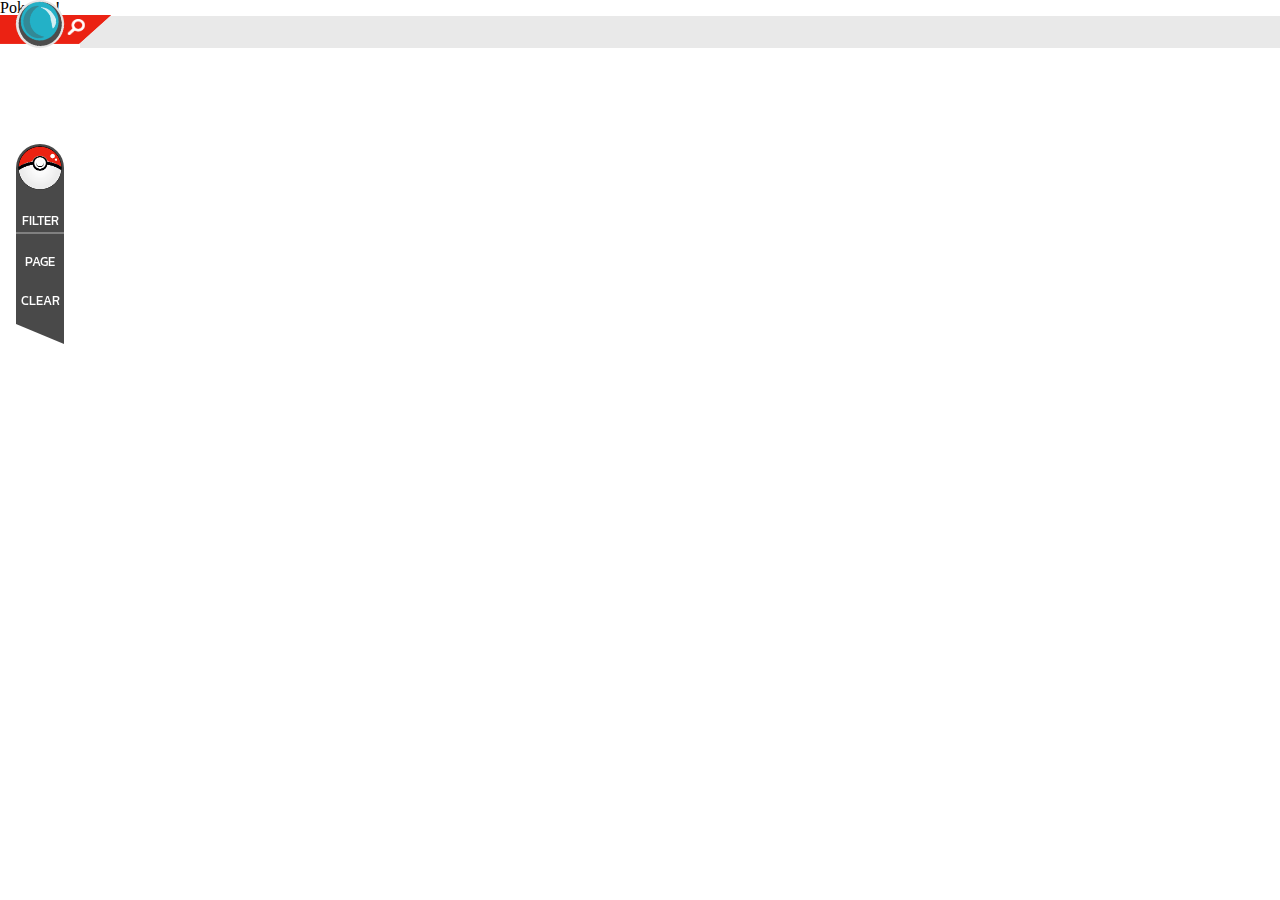
<file: index.html>
<!DOCTYPE html>
<html lang="en">

<head>
    <meta charset="UTF-8">
    <meta name="viewport" content="width=device-width, initial-scale=1.0">
    <meta http-equiv="X-UA-Compatible" content="ie=edge">
    <link rel="stylesheet" href="src/util/reset.css">
    <link rel="stylesheet" href="src/index.css">
    <link rel="stylesheet" href="src/types.css">
    <link href="https://fonts.googleapis.com/css?family=Kanit:300,400,500,700,900&display=swap" rel="stylesheet">
    <title>Pokedex</title>
</head>

<body>
    <div id="root"></div>
    <script type="module" src="./src/index.js"></script>
</body>

</html>
</file>
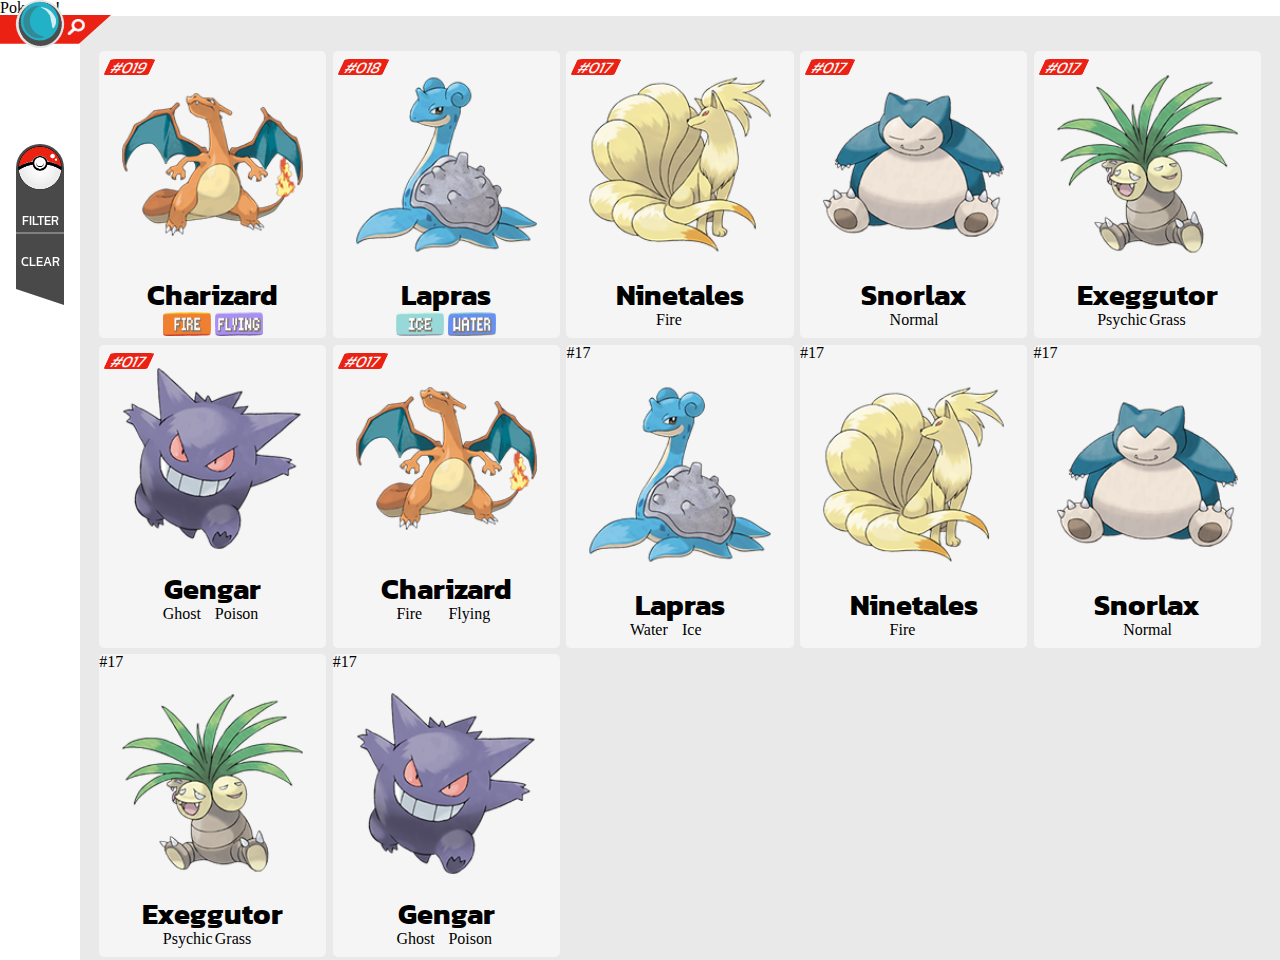
<file: old-index.html>
<!DOCTYPE html>
<html lang="en">
    <head>
        <meta charset="UTF-8">
        <meta name="viewport" content="width=device-width, initial-scale=1.0">
        <meta http-equiv="X-UA-Compatible" content="ie=edge">
        <link rel="stylesheet" href="src/util/reset.css">
        <link rel="stylesheet" href="src/index.css">
        <link rel="stylesheet" href="src/types.css">
        <link
            href="https://fonts.googleapis.com/css?family=Kanit:300,400,500,700,900&display=swap"
            rel="stylesheet">
        <title>Pokedex</title>
    </head>
    <body>
        <header>
            <img id="pokedex-lense" src="./assets/img/pokedex/pokedex-lense.png"
                alt="pokedex lense">
            <h1>Pokedex!</h1>
            <div id="search-bar-container">
                <input id="search-bar" disabled type="text" placeholder="Search">
                <button id="reveal-search-button">
                    <img id="search-icon" src="./assets/img/search-icon.png"alt="search">
                </button>     
            </div>
        </header>
        <main>
            <section id="card-display-section">
                <ul id="card-display-list">
                    <li class="card">
                        <p class="pokemon-number">#019</p>
                        <img class="card-image"
                            src="./assets/img/portraits/charizard.png">
                        <h2 class="pokemon-name">Charizard</h2>
                        <ul class="pokemon-types">
                            <li class="fire">
                            </li>
                            <li class="flying">
                            </li>
                        </ul>
                    </li>
                    <li class="card">
                        <p class="pokemon-number">#018</p>
                        <img class="card-image"
                            src="./assets/img/portraits/lapras.png">
                        <h2 class="pokemon-name">Lapras</h2>
                        <ul class="pokemon-types">
                            <li class="ice">
                            </li>
                            <li class="water">
                            </li>
                        </ul>
                    </li>
                    <li class="card">
                        <p class="pokemon-number">#017</p>
                        <img class="card-image"
                            src="./assets/img/portraits/ninetales.png">
                        <h2 class="pokemon-name">Ninetales</h2>
                        <ul class="pokemon-types">
                            <li>Fire</li>
                        </ul>
                    </li>
                    <li class="card">
                        <p class="pokemon-number">#017</p>
                        <img class="card-image"
                            src="./assets/img/portraits/snorlax.png">
                        <h2 class="pokemon-name">Snorlax</h2>
                        <ul class="pokemon-types">
                            <li>Normal</li>
                        </ul>
                    </li>
                    <li class="card">
                        <p class="pokemon-number">#017</p>
                        <img class="card-image"
                            src="./assets/img/portraits/exeggutor.png">
                        <h2 class="pokemon-name">Exeggutor</h2>
                        <ul class="pokemon-types">
                            <li>Psychic</li>
                            <li>Grass</li>
                        </ul>
                    </li>
                    <li class="card">
                        <p class="pokemon-number">#017</p>
                        <img class="card-image"
                            src="./assets/img/portraits/gengar.png">
                        <h2 class="pokemon-name">Gengar</h2>
                        <ul class="pokemon-types">
                            <li>Ghost</li>
                            <li>Poison</li>
                        </ul>
                    </li>
                    <li class="card">
                        <p class="pokemon-number">#017</p>
                        <img class="card-image"
                            src="./assets/img/portraits/charizard.png">
                        <h2 class="pokemon-name">Charizard</h2>
                        <ul class="pokemon-types">
                            <li>Fire</li>
                            <li>Flying</li>
                        </ul>
                    </li>
                    <li class="card">
                        <p>#17</p>
                        <img class="card-image"
                            src="./assets/img/portraits/lapras.png">
                        <h2 class="pokemon-name">Lapras</h2>
                        <ul class="pokemon-types">
                            <li>Water</li>
                            <li>Ice</li>
                        </ul>
                    </li>
                    <li class="card">
                        <p>#17</p>
                        <img class="card-image"
                            src="./assets/img/portraits/ninetales.png">
                        <h2 class="pokemon-name">Ninetales</h2>
                        <ul class="pokemon-types">
                            <li>Fire</li>
                        </ul>
                    </li>
                    <li class="card">
                        <p>#17</p>
                        <img class="card-image"
                            src="./assets/img/portraits/snorlax.png">
                        <h2 class="pokemon-name">Snorlax</h2>
                        <ul class="pokemon-types">
                            <li>Normal</li>
                        </ul>
                    </li>
                    <li class="card">
                        <p>#17</p>
                        <img class="card-image"
                            src="./assets/img/portraits/exeggutor.png">
                        <h2 class="pokemon-name">Exeggutor</h2>
                        <ul class="pokemon-types">
                            <li>Psychic</li>
                            <li>Grass</li>
                        </ul>
                    </li>
                    <li class="card">
                        <p>#17</p>
                        <img class="card-image"
                            src="./assets/img/portraits/gengar.png">
                        <h2 class="pokemon-name">Gengar</h2>
                        <ul class="pokemon-types">
                            <li>Ghost</li>
                            <li>Poison</li>
                        </ul>
                    </li>
                </ul>
            </section>
            <section id="side-nav-container">
                <img id="pokeball-icon"
                    src="./assets/img/pokeballs/pokeball.png"
                    alt="pokeball icon">
                <ul id="side-nav">
                    <li class="side-nav-item">
                        <button id="filter-button">Filter</button>
                        <div id="sort-types" class="sort-types scrunch">
                            <a>
                                <img
                                    src="./assets/img/type-icons-circular/bug.png"
                                    alt="bug">
                            </a>
                            <a>
                                <img
                                    src="./assets/img/type-icons-circular/dark.png"
                                    alt="dark">
                            </a>
                            <a>
                                <img
                                    src="./assets/img/type-icons-circular/dragon.png"
                                    alt="dragon">
                            </a>
                            <a>
                                <img
                                    src="./assets/img/type-icons-circular/electric.png"
                                    alt="electric">
                            </a>
                            <a>
                                <img
                                    src="./assets/img/type-icons-circular/fairy.png"
                                    alt="fairy">
                            </a>
                            <a>
                                <img
                                    src="./assets/img/type-icons-circular/fighting.png"
                                    alt="fighting">
                            </a>
                            <a>
                                <img
                                    src="./assets/img/type-icons-circular/fire.png"
                                    alt="fire">
                            </a>
                            <a>
                                <img
                                    src="./assets/img/type-icons-circular/flying.png"
                                    alt="flying">
                            </a>
                            <a>
                                <img
                                    src="./assets/img/type-icons-circular/ghost.png"
                                    alt="ghost">
                            </a>
                            <a>
                                <img
                                    src="./assets/img/type-icons-circular/grass.png"
                                    alt="grass">
                            </a>
                            <a>
                                <img
                                    src="./assets/img/type-icons-circular/ground.png"
                                    alt="ground">
                            </a>
                            <a>
                                <img
                                    src="./assets/img/type-icons-circular/ice.png"
                                    alt="ice">
                            </a>
                            <a>
                                <img
                                    src="./assets/img/type-icons-circular/normal.png"
                                    alt="normal">
                            </a>
                            <a>
                                <img
                                    src="./assets/img/type-icons-circular/poison.png"
                                    alt="poison">
                            </a>
                            <a>
                                <img
                                    src="./assets/img/type-icons-circular/psychic.png"
                                    alt="psychic">
                            </a>
                            <a>
                                <img
                                    src="./assets/img/type-icons-circular/rock.png"
                                    alt="rock">
                            </a>
                            <a>
                                <img
                                    src="./assets/img/type-icons-circular/steel.png"
                                    alt="steel">
                            </a>
                            <a>
                                <img
                                    src="./assets/img/type-icons-circular/water.png"
                                    alt="water">
                            </a>
                        </div>
                    </li>
                    <li class="side-nav-item">
                        <button>Clear</button>
                    </li>
                </ul>
            </section>
        </main>
        <footer>

        </footer>
        <script src="./app.js"></script>
    </body>
</html>
</file>
<file: src/index.css>
* {
    box-sizing: border-box;
}

body {
    height: 100vh;
}

@font-face {
    font-family: "pokemon-solid";
    src: url("../assets/fonts/pokemon-solid.ttf");
}

header {
 
}

#search-bar-container {
    margin: -1px;
    position: absolute;
    width: 19rem;
    max-height: 1.8rem;
    padding-top: 0.4rem;
    padding-right: 1.5rem;
    padding-bottom: 0.5rem;
    clip-path: polygon(0% 0%, 100% 0%, calc(100% - 2rem) 100%, 0% 100%);
    background-image: url("../assets/img/poke-red.png");
    display: flex;
    justify-content: flex-end;
    align-items: center;
    transition-property: left;
    transition-duration: 1s;
    left: -12rem;
}

.long {
    left: 0rem !important;
}

#reveal-search-button {
    padding: 0px;
    margin-left: 0.5rem;
    max-width: 1.3rem;
    border-color: transparent;
    border-radius: 50%;
    outline: none;
    background-image: url(../assets/img/poke-red.png);
}

#search-bar {
    max-width: 8rem;
    transition-property: opacity;
    transition-duration: 0.2s;
    border-radius: 8px;
    padding-left: 0.3rem;
    outline: none;
    opacity: 0;
}

.opaque {
    opacity: 1 !important;
}

#search-icon {
    width: 100%;
    object-fit: contain;
    transform: scaleX(-1);
}

#pokedex-lense {
    position: absolute;
    transform: rotate(80deg);
    left: 1rem;
    width: 3rem;
    height: 3rem;
    z-index: 1;
}

main {
    display: grid;
    height: 100%;
    grid-template-columns: 5rem auto;
    grid-template-areas: ". card-display";
}



#card-display-section {
    grid-area: card-display;
    width: 100%;
    /* box-shadow: -5px 0px 30px rgb(92, 92, 92); */
    background-color: rgb(233, 233, 233);
}

#card-display-list {
    margin-top: 1.5rem;
    margin-left: 1rem;
    margin-right: 1rem;
    /* max-width: 1198px; */
    display: grid;
    grid-template-columns: repeat(auto-fill, minmax(200px, 1fr));
}

#card-display-list:first-child {
    margin-top: 2rem;
}

.card {
    position: relative;
    flex-direction: column;
    align-items: center;
    margin: 0.2rem;
    background-color: whitesmoke;
    border-radius: 5px
}

.card .pokemon-number {
    position: absolute;
    left: 0.5rem;
    top: 0.5rem;
    padding: 0rem 0.3rem;
    border-radius: 10%;
    transform: skew(-25deg);
    background-image: url("../assets/img/poke-red.png");
    color: whitesmoke;
    font-family: 'Kanit', sans-serif;
    text-align: center;
    font-size: 1rem;
}

.card-image {
    width: 100%;
}

.card .pokemon-name {
    text-align: center;
    font-size: 1.8rem;
    font-family: 'Kanit', sans-serif;
    font-weight: 700;
}

.card .pokemon-types {
    width: 100%;
    display: flex;
    justify-content: center;
}

.card .pokemon-types li {
    display: inline-block;
    margin: 2px;
    width: 3rem;
    height: 1.5rem;
    background-size: 100% 100%;
    background-repeat: no-repeat;
}

/* 
.card .pokemon-types li img {
    width: 100%;
    height: 100%;
    object-fit: cover;
} */

#side-nav-container {
    position: fixed;
    width: 3rem;
    top: 9rem;
    left: 1rem;
    background-color: rgb(73, 73, 73);
    border-top-left-radius: 1.5rem;
    border-top-right-radius: 1.5rem;
    padding-bottom: 2rem;
    clip-path: polygon(0% 0%, 100% 0%, 100% 100%, 0% 90%);
}

#side-nav-container #pokeball-icon {
    width: 2.8rem;
    margin-top: 0.1rem;
    margin-left: 0.1rem;
    clip-path: circle(1.36rem);
}

.spin {
    animation-name: spin;
    animation-duration: 0.5s;
    animation-iteration-count: 1;
}

@keyframes spin {
    0% {
        transform: rotate(0deg);
    }
    100% {
        transform: rotate(360deg);
    }
}

#side-nav {
    display: flex;
    flex-direction: column;
    align-items: center;
}

.side-nav-item {
    margin-top: 1rem;
    width: 100%;
}

.side-nav-item button {
    text-decoration: none;
    outline: none;
    background-color: transparent;
    border-color: transparent;
    color: white;
    text-transform: uppercase;
    text-align: center;
    font-size: 0.8rem;
    font-family: 'Kanit', sans-serif;
    width: 100%;
    padding: 0px;
}

.side-nav-item button:hover {
    font-weight: 700;
}

.sort-types {
    display: grid;
    margin: 0px;
    grid-template-columns: repeat(auto-fill, minmax(2rem, 1fr));
    width: 3rem;
    padding: 0 0.2rem;
    border-top: solid 2px grey;
    background-color: rgb(29, 29, 29);
    overflow-y: scroll;
    transition: max-height 0.3s;
    max-height: 10rem;
}

.scrunch {
    max-height: 0rem;
}

::-webkit-scrollbar {
    display: none;
}

.sort-types a {
    height: 2.4rem;
    width: 100%;
    border-bottom: 1px solid rgb(73, 73, 73);
    position: relative;
}

.sort-types a:active {
    background-color: blue;
}

.sort-types a img {
    width: 80%;
    left: 50%;
    top: 50%;
    transform: translate(-50%, -50%);
    position: absolute;
}

.hidden {
    display: none;
}
</file>
<file: src/types.css>
.bug {
    background-image: url('../assets/img/type-icons-rectangular/type-bug-rec.png');
}

.dark {
    background-image: url('../assets/img/type-icons-rectangular/type-dark-rec.png');
}

.dragon {
    background-image: url('../assets/img/type-icons-rectangular/type-dragon-rec.png');
}

.electric {
    background-image: url('../assets/img/type-icons-rectangular/type-electric-rec.png');
}

.fairy {
    background-image: url('../assets/img/type-icons-rectangular/type-fairy-rec.png');
}

.fighting {
    background-image: url('../assets/img/type-icons-rectangular/type-fighting-rec.png');
}

.fire {
    background-image: url('../assets/img/type-icons-rectangular/type-fire-rec.png');
}

.flying {
    background-image: url('../assets/img/type-icons-rectangular/type-flying-rec.png');
}

.ghost {
    background-image: url('../assets/img/type-icons-rectangular/type-ghost-rec.png');
}

.grass {
    background-image: url('../assets/img/type-icons-rectangular/type-grass-rec.png');
}

.ground {
    background-image: url('../assets/img/type-icons-rectangular/type-ground-rec.png');
}

.ice {
    background-image: url('../assets/img/type-icons-rectangular/type-ice-rec.png');
}

.normal {
    background-image: url('../assets/img/type-icons-rectangular/type-normal-rec.png');
}

.poison {
    background-image: url('../assets/img/type-icons-rectangular/type-poison-rec.png');
}

.psychic {
    background-image: url('../assets/img/type-icons-rectangular/type-psychic-rec.png');
}

.rock {
    background-image: url('../assets/img/type-icons-rectangular/type-rock-rec.png');
}

.steel {
    background-image: url('../assets/img/type-icons-rectangular/type-steel-rec.png');
}

.water {
    background-image: url('../assets/img/type-icons-rectangular/type-water-rec.png');
}
</file>
